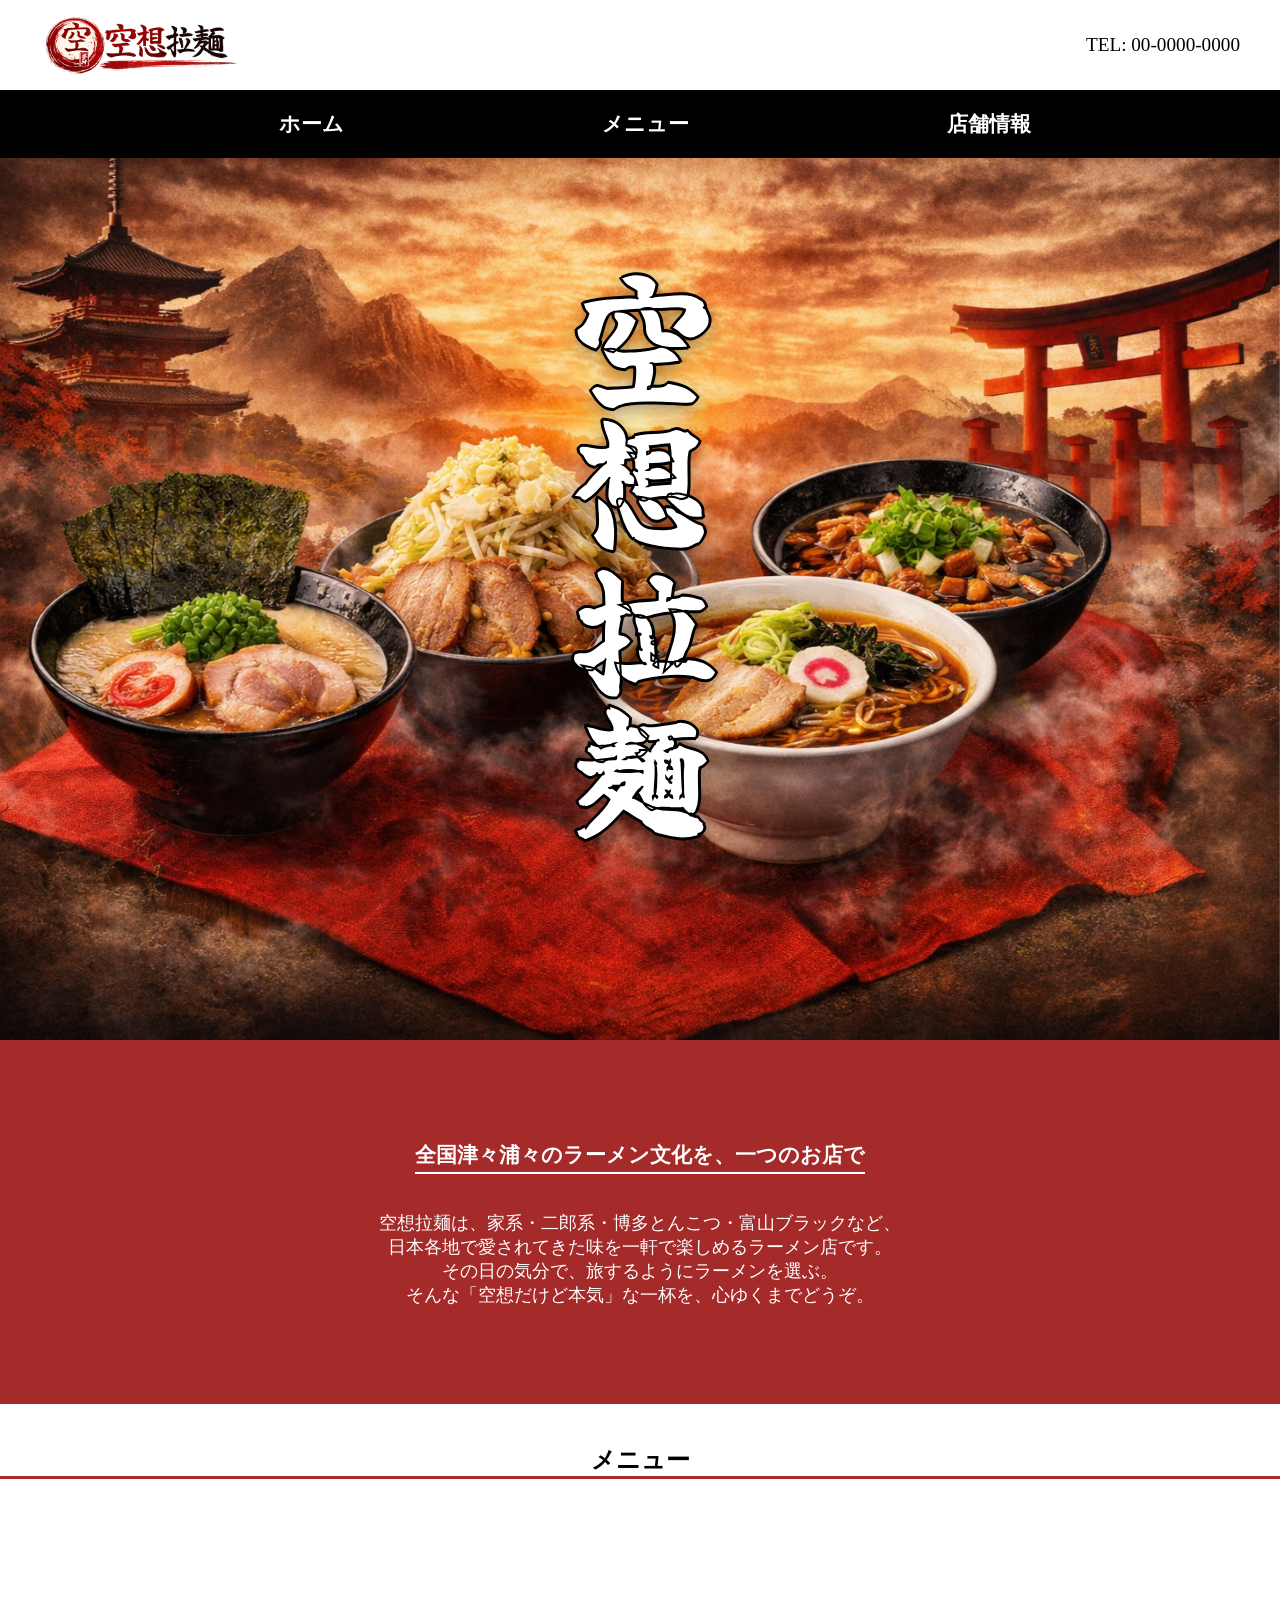
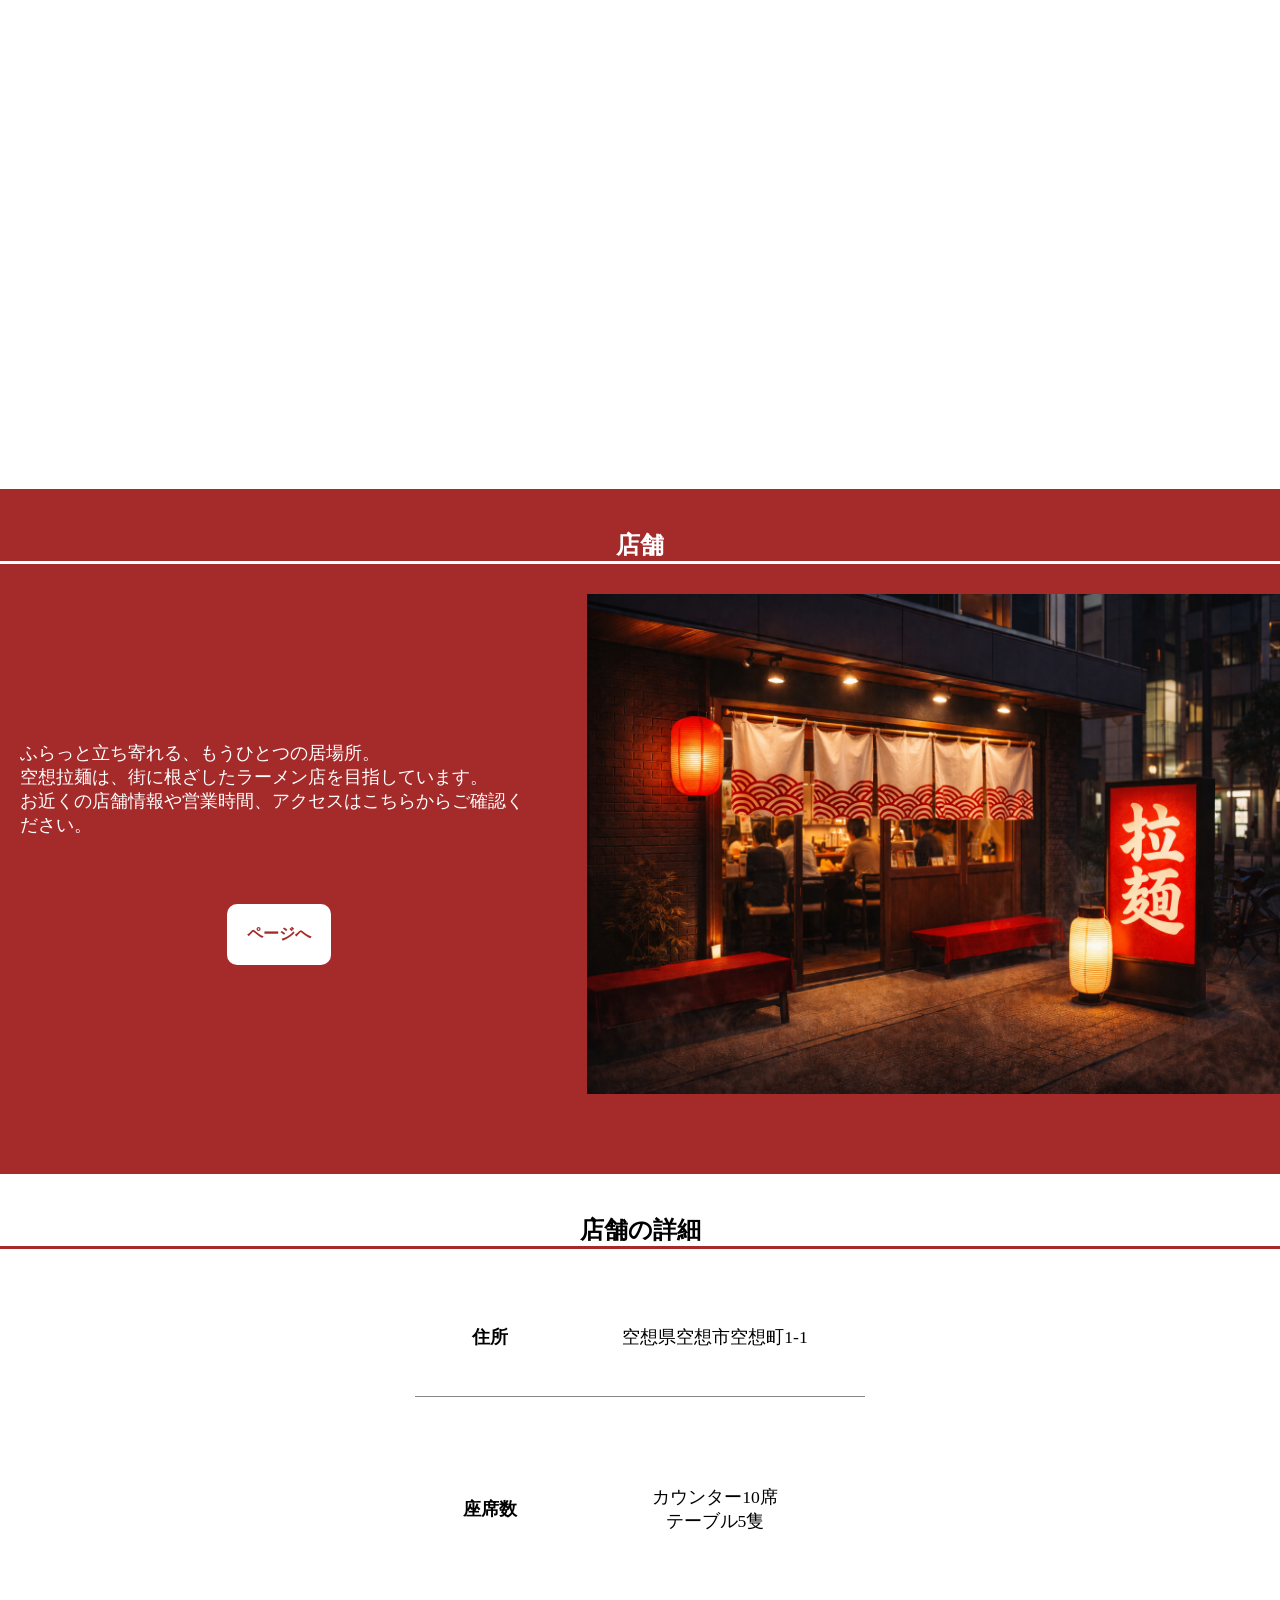
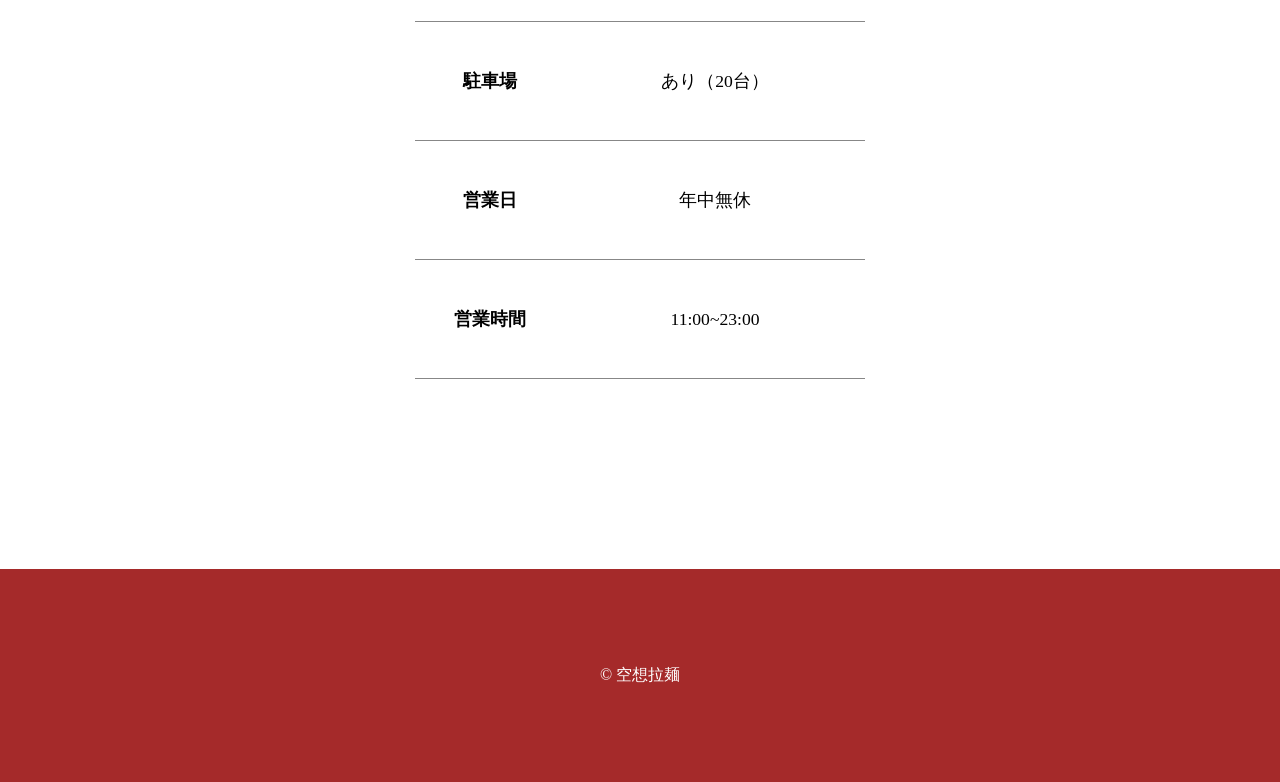
<file: index.html>
<!DOCTYPE html>
<html lang="ja">
<head>
    <meta charset="UTF-8">
    <meta name="viewport" content="width=device-width, initial-scale=1.0">
    <meta name="discription" content="架空のラーメン店サイトです">
    <link rel="stylesheet" href="styl.css">
    <link rel="preconnect" href="https://fonts.googleapis.com">
    <link rel="preconnect" href="https://fonts.gstatic.com" crossorigin>
    <link href="https://fonts.googleapis.com/css2?family=Yuji+Mai&display=swap" rel="stylesheet">
    <title>空想拉麺</title>
</head>
<body>
    <header>

        <div class="header-top">
            <div class="logo">
            <a href="index.html"><img src="image/rogo1.png" alt="空想拉麺ロゴ"></a>
        </div>
            <div class="tel">TEL: 00-0000-0000</div>
        </div>

        <nav>
            <ul>
                <li><a href="index.html">ホーム</a></li>
                <li><a href="menu.html">メニュー</a></li>
                <li><a href="tennpo.html">店舗情報</a></li>
            </ul>
        </nav>
        
    </header>

    <main>

        <div class="hero-box">
            <img src="image/mein/hero.png" alt="ヒーロー画像" class="hero-img">
            <h1 class="hero-text">空<br>想<br>拉<br>麺</h1>
        </div>



        <div class="syoukai fade-up">
            <p class="syoukai-text">全国津々浦々のラーメン文化を、一つのお店で</p>
            <p><br>空想拉麺は、家系・二郎系・博多とんこつ・富山ブラックなど、<br>日本各地で愛されてきた味を一軒で楽しめるラーメン店です。<br>その日の気分で、旅するようにラーメンを選ぶ。<br>そんな「空想だけど本気」な一杯を、心ゆくまでどうぞ。</p>
        </div>

        <div class="menu fade-up">
            <h2>メニュー</h2>
            <div class="menu-one fade-up">
                <img src="image/mein/menu.png" alt="メニューページ画像" class="menu-img">
                <div class="menu-two">
                    <p>濃厚、がっつり、あっさり。<br>空想拉麺では、気分に合わせて全国のラーメンを選べます。<br>定番から個性派まで揃えたメニュー一覧はこちらからご覧ください。</p>
                    <a href="menu.html">ページへ</a>
                </div>
            </div>
        </div>

        <div class="tennpo fade-up">
            <h2>店舗</h2>
            <div class="tennpo-one fade-up">
                <div class="tennpo-two">
                    <p>ふらっと立ち寄れる、もうひとつの居場所。<br>空想拉麺は、街に根ざしたラーメン店を目指しています。<br>お近くの店舗情報や営業時間、アクセスはこちらからご確認ください。</p>
                    <a href="tennpo.html">ページへ</a>
                </div>
                <img src="image/mein/tennpo.png" alt="店舗ページ画像" class="tennpo-img">
            </div>
        </div>

        <div class="syousai fade-up">
            <h2>店舗の詳細</h2>
            <table>
                <tr>
                    <th>住所</th>
                    <td>空想県空想市空想町1-1</td>
                </tr>
                <tr>
                    <th>座席数</th>
                    <td>カウンター10席<br>
                        テーブル5隻
                    </td>
                </tr>
                <tr>
                    <th>駐車場</th>
                    <td>あり（20台）</td>
                </tr>
                <tr>
                    <th>営業日</th>
                    <td>年中無休</td>
                </tr>
                <tr>
                    <th>営業時間</th>
                <td>11:00~23:00</td>
                </tr>
            </table>
        </div>

    </main>
    
    <footer>
        <p> &copy; 空想拉麺</p>
    </footer>
<script src="script.js"></script>
</body>
</html>
</file>
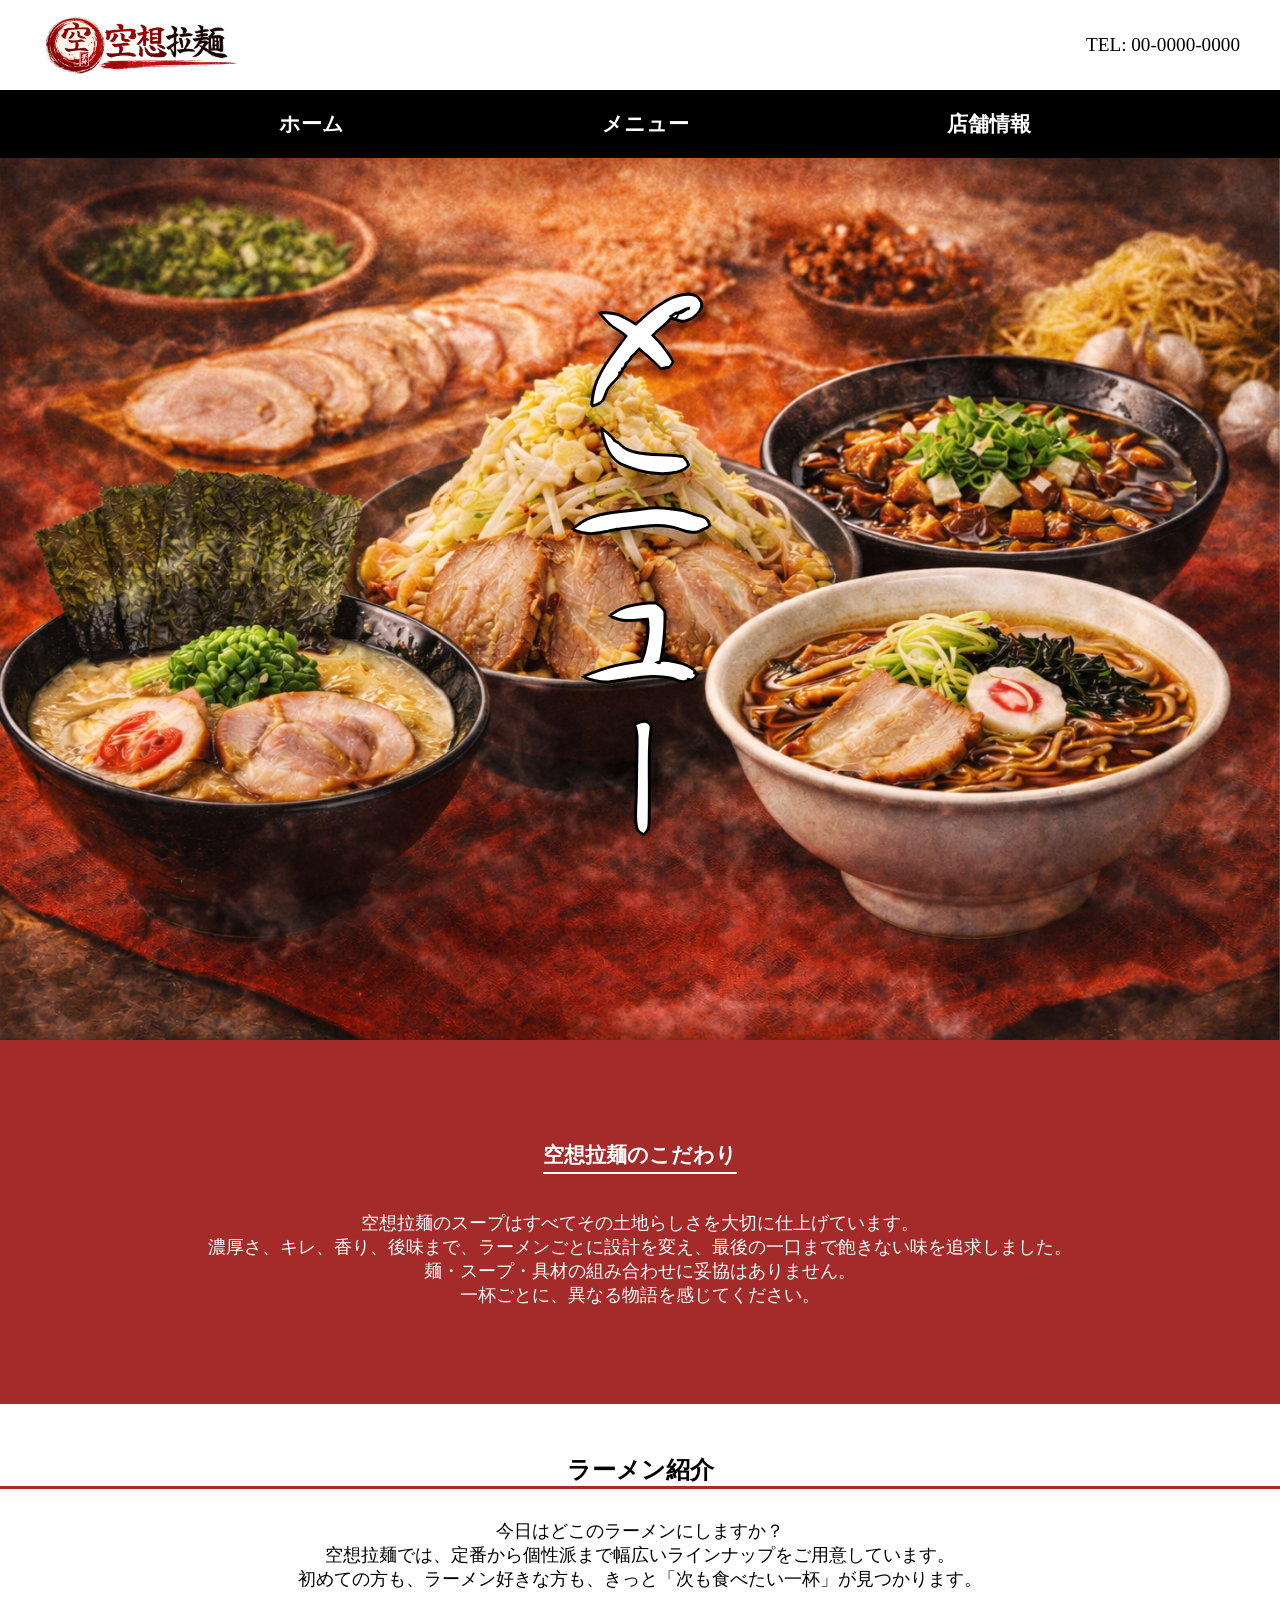
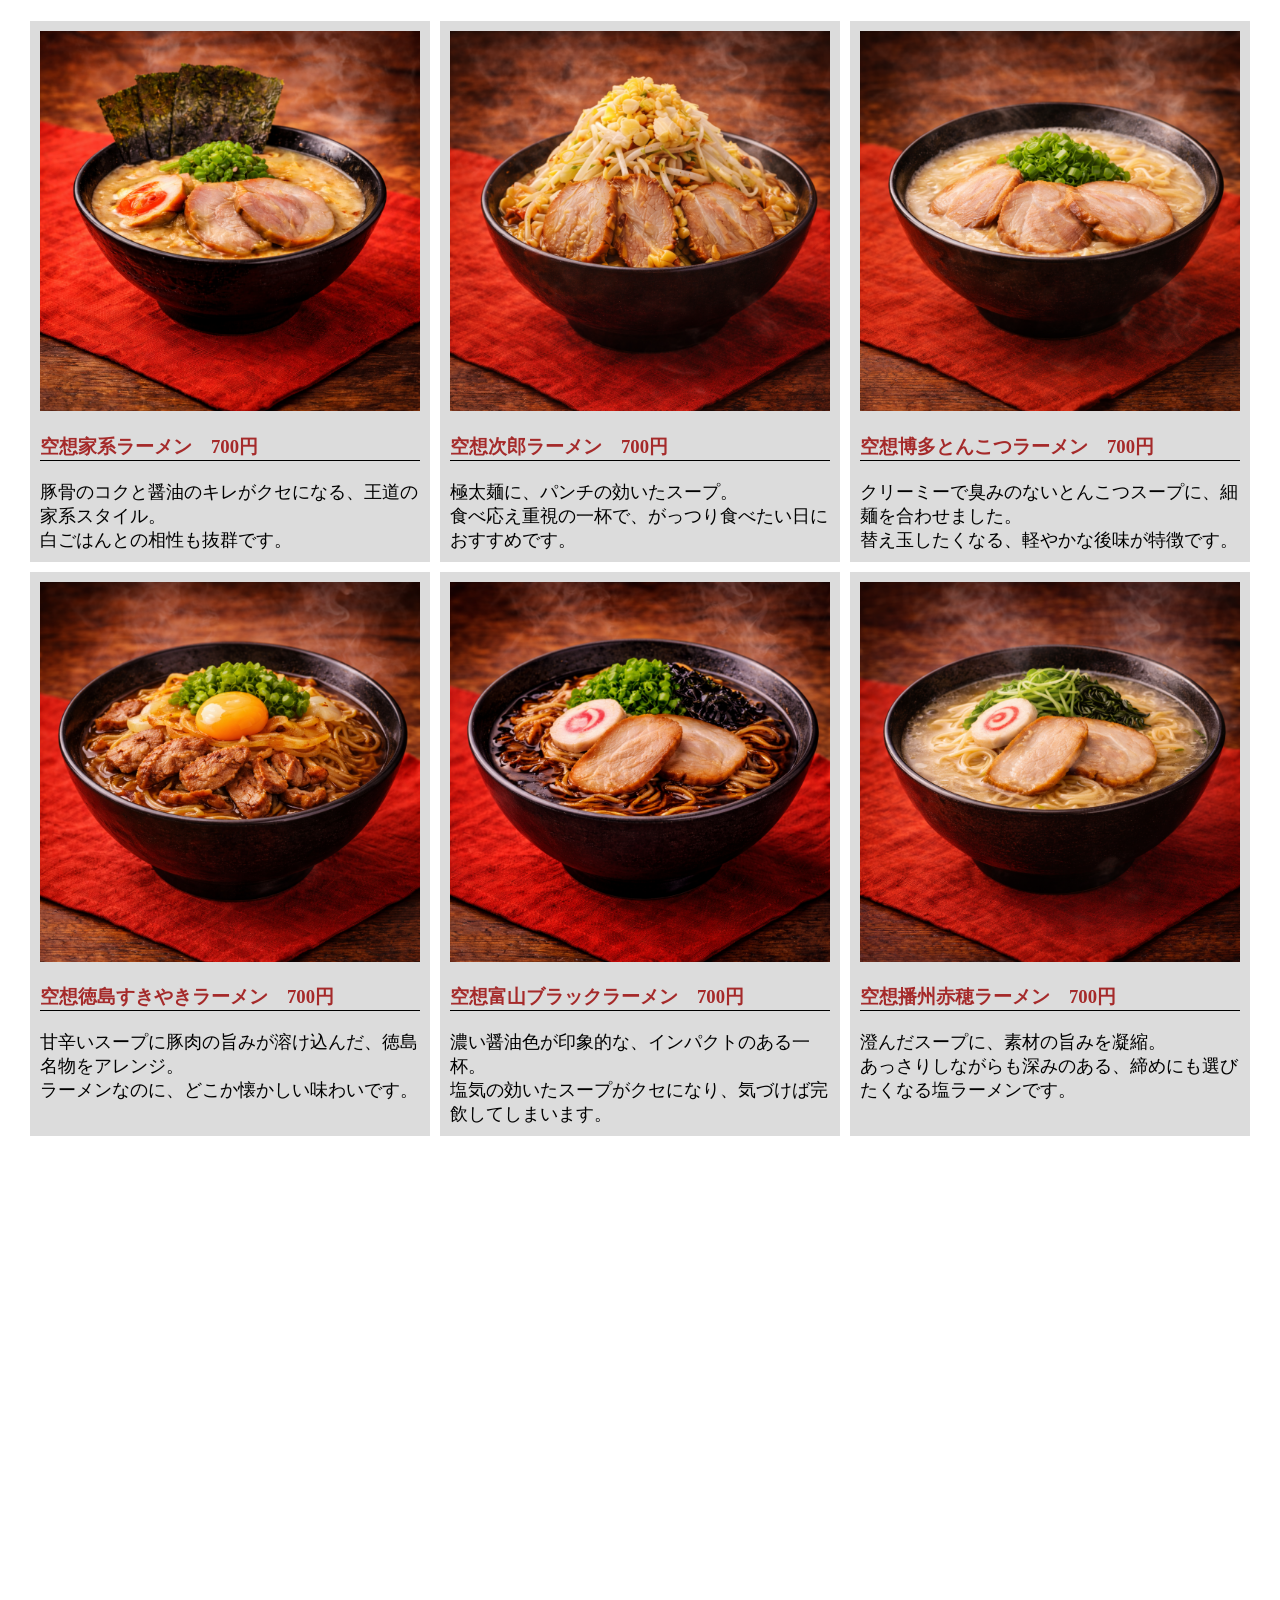
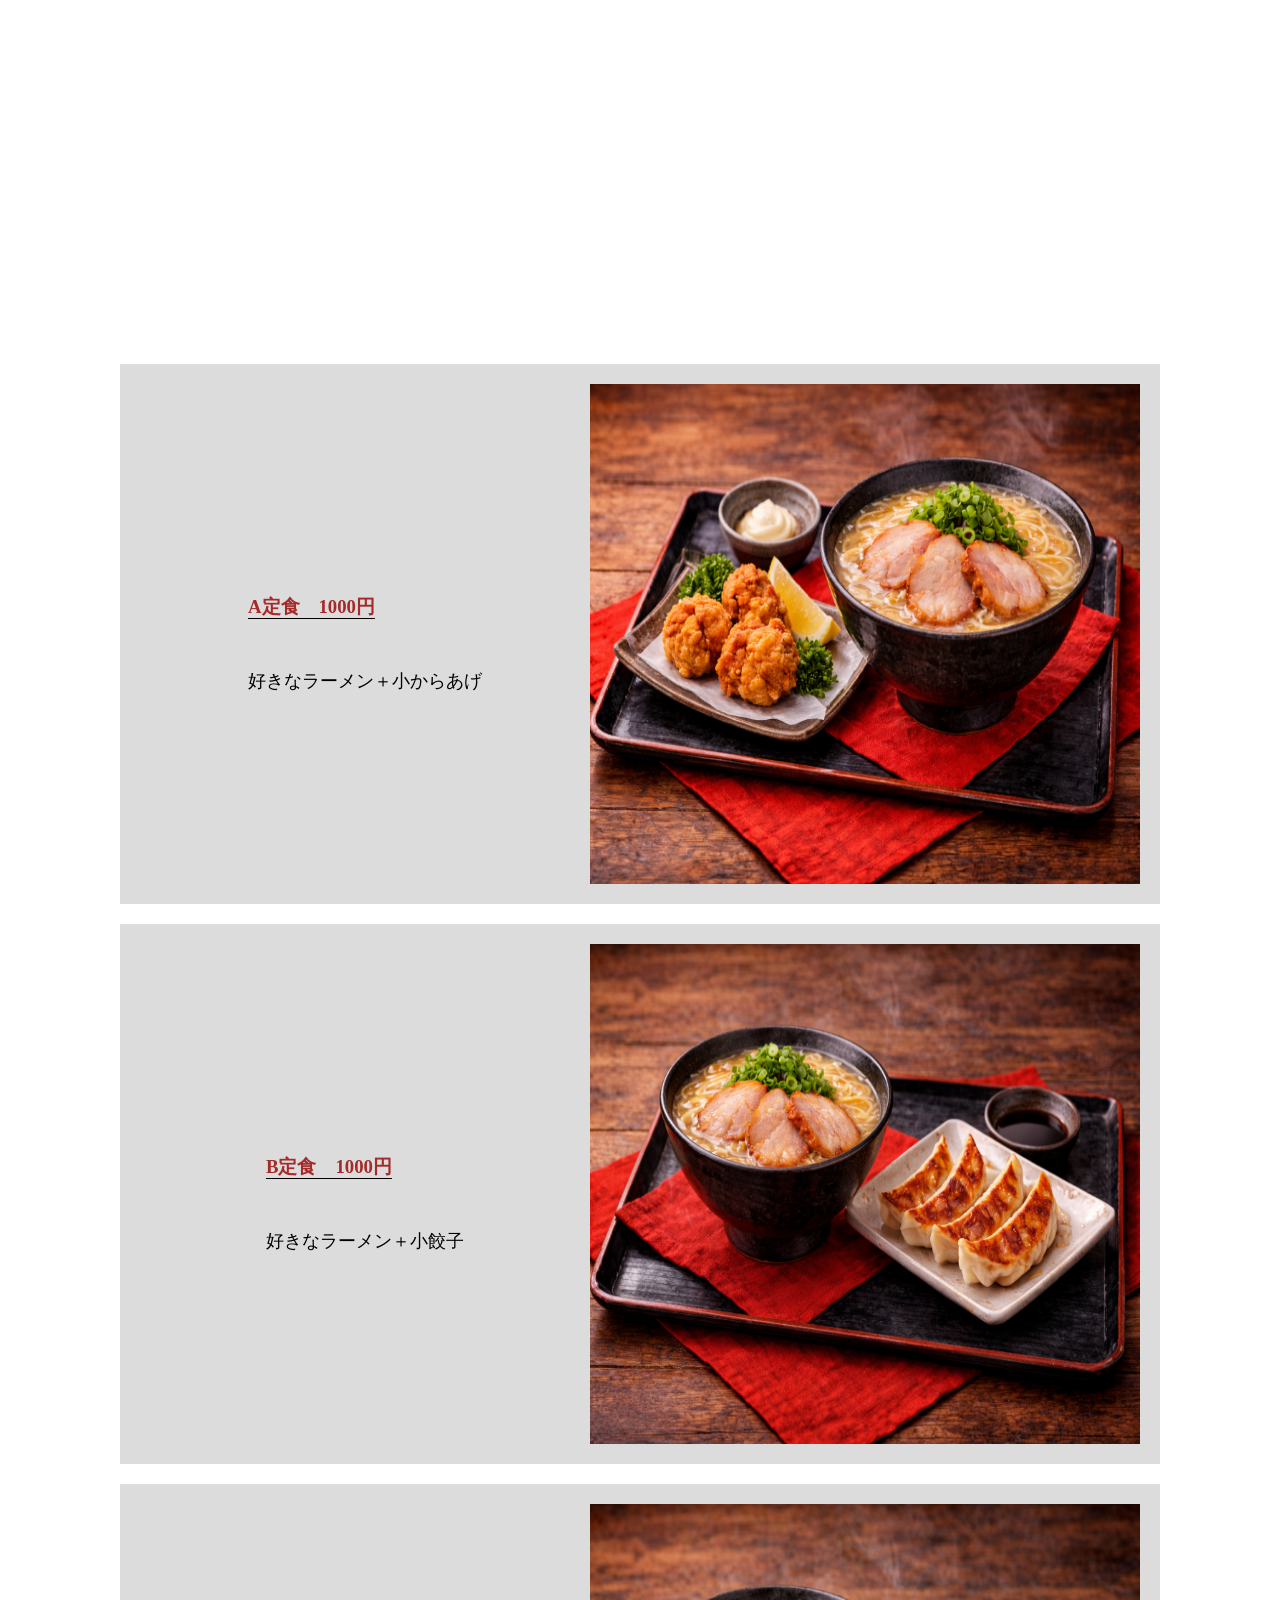
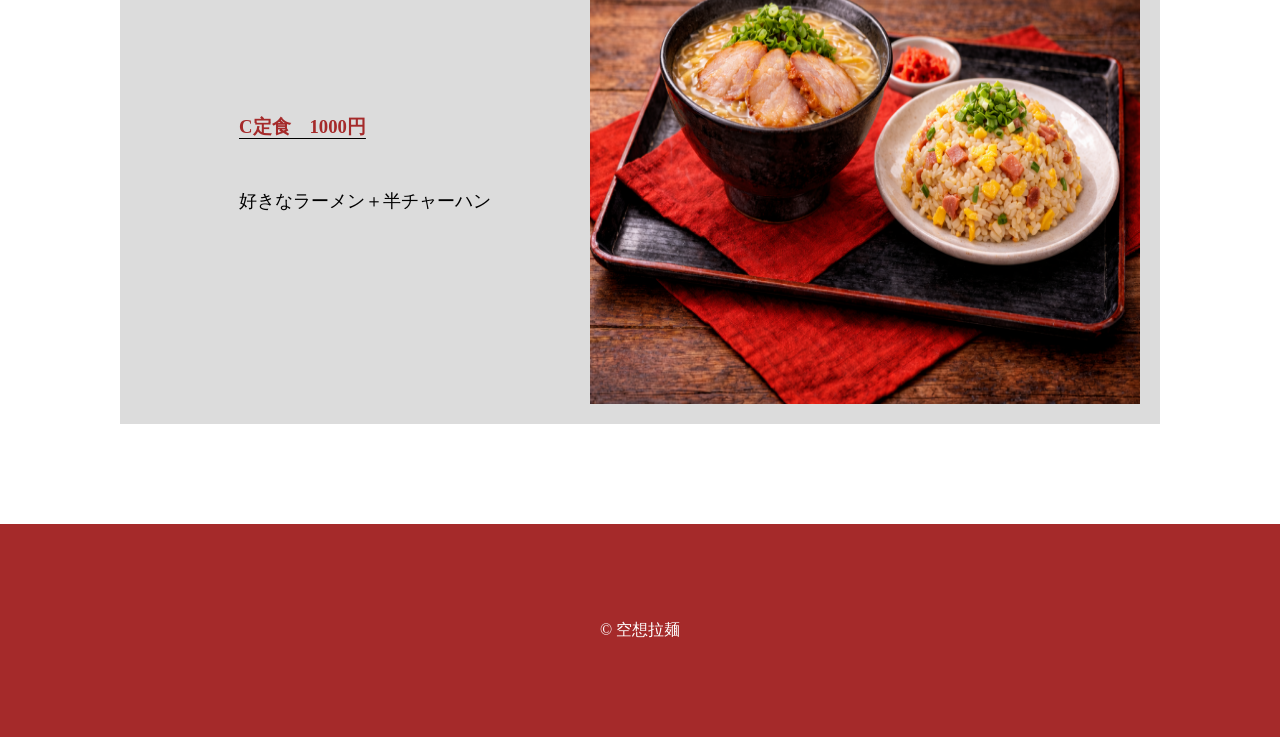
<file: menu.html>
<!DOCTYPE html>
<html lang="ja">
<head>
    <meta charset="UTF-8">
    <meta name="viewport" content="width=device-width, initial-scale=1.0">
    <meta name="discription" content="架空のラーメン店サイトです">
    <link rel="stylesheet" href="styl.css">
    <link rel="preconnect" href="https://fonts.googleapis.com">
    <link rel="preconnect" href="https://fonts.gstatic.com" crossorigin>
    <link href="https://fonts.googleapis.com/css2?family=Yuji+Mai&display=swap" rel="stylesheet">
    <title>空想拉麺</title>
</head>
<body>

    <header>

         <div class="header-top">
            <div class="logo">
            <a href="index.html"><img src="image/rogo1.png" alt="空想拉麺ロゴ"></a>
        </div>
            <div class="tel">TEL: 00-0000-0000</div>
        </div>


        <nav>
            <ul>
                <li><a href="index.html">ホーム</a></li>
                <li><a href="menu.html">メニュー</a></li>
                <li><a href="tennpo.html">店舗情報</a></li>
            </ul>
        </nav>
        
    </header>

    <main>

        <div class="hero-box">
            <img src="image/mein/menu.png" alt="ヒーロー画像" class="hero-img">
            <h1 class="hero-text">メ<br>ニ<br>ュ<br>｜</h1>
        </div>


        <div class="syoukai fade-up">
            <p class="syoukai-text">空想拉麺のこだわり</p>
            <p><br>空想拉麺のスープはすべてその土地らしさを大切に仕上げています。<br>濃厚さ、キレ、香り、後味まで、ラーメンごとに設計を変え、最後の一口まで飽きない味を追求しました。<br>麺・スープ・具材の組み合わせに妥協はありません。<br>一杯ごとに、異なる物語を感じてください。</p>
        </div>

        <div class="section-ramen">
            <h2 class="fade-up" >ラーメン紹介</h2>
            <p class="fade-up">今日はどこのラーメンにしますか？<br>空想拉麺では、定番から個性派まで幅広いラインナップをご用意しています。<br>初めての方も、ラーメン好きな方も、きっと「次も食べたい一杯」が見つかります。</p>

            <div class="menu-ramen">
                <div class="menu-ramen-one fade-up">
                    <img src="image/menu/ramen1.png" alt="空想家系ラーメン">
                    <h3>空想家系ラーメン　700円</h3>
                    <p>豚骨のコクと醤油のキレがクセになる、王道の家系スタイル。<br>白ごはんとの相性も抜群です。</p>
                </div>

                <div class="menu-ramen-one fade-up">
                    <img src="image/menu/ramen2.png" alt="空想次郎ラーメン">
                    <h3>空想次郎ラーメン　700円</h3>
                    <p>極太麺に、パンチの効いたスープ。<br>食べ応え重視の一杯で、がっつり食べたい日におすすめです。</p>
                </div>

                <div class="menu-ramen-one fade-up">
                    <img src="image/menu/ramen3.png" alt="空想博多とんこつラーメン">
                    <h3>空想博多とんこつラーメン　700円</h3>
                    <p>クリーミーで臭みのないとんこつスープに、細麺を合わせました。<br>替え玉したくなる、軽やかな後味が特徴です。</p>
                </div>

                <div class="menu-ramen-one fade-up">
                    <img src="image/menu/ramen4.png" alt="空想徳島すきやきラーメン">
                    <h3>空想徳島すきやきラーメン　700円</h3>
                    <p>甘辛いスープに豚肉の旨みが溶け込んだ、徳島名物をアレンジ。<br>ラーメンなのに、どこか懐かしい味わいです。</p>
                </div>

                <div class="menu-ramen-one fade-up">
                    <img src="image/menu/ramen5.png" alt="空想富山ブラックラーメン">
                    <h3>空想富山ブラックラーメン　700円</h3>
                    <p>濃い醤油色が印象的な、インパクトのある一杯。<br>塩気の効いたスープがクセになり、気づけば完飲してしまいます。</p>
                </div>

                <div class="menu-ramen-one fade-up">
                    <img src="image/menu/ramen6.png" alt="空想播州塩ラーメン">
                    <h3>空想播州赤穂ラーメン　700円</h3>
                    <p>澄んだスープに、素材の旨みを凝縮。<br>あっさりしながらも深みのある、締めにも選びたくなる塩ラーメンです。</p>
                </div>
            </div>
        </div>

        <div class="section-side fade-up">
            <h2>サイドメニュー紹介</h2>

            <div class="side-menu">
                <div class="side-menu-one">
                    <img src="image/menu/karage.png" alt="からあげ画像">
                    <p>からあげ5個　500円</p>
                </div>

                <div class="side-menu-one">
                    <img src="image/menu/gyouza.png" alt="ぎょうざ画像">
                    <p>餃子6個　500円</p>
                </div>

                <div class="side-menu-one">
                    <img src="image/menu/yakimesi.png" alt="チャーハン画像">
                    <p>チャーハン　500円</p>
                </div>
            </div>
        </div>

        <div class="section-set">
            <h2 class="fade-up">セットニュー紹介</h2>
            <div class="set-menu">
                <div class="set-menu-one fade-up">
                    <div class="set-menu-two">
                        <h3>A定食　1000円</h3>
                        <p>好きなラーメン＋小からあげ</p>
                    </div>
                    <img src="image/menu/set1.png" alt="A定食" class="tennpo-img">
                </div>
                <div class="set-menu-one fade-up">
                    <div class="set-menu-two">
                        <h3>B定食　1000円</h3>
                        <p>好きなラーメン＋小餃子</p>
                    </div>
                    <img src="image/menu/set2.png" alt="ぎょうざ画像" class="tennpo-img">
                </div>
                <div class="set-menu-one fade-up">
                    <div class="set-menu-two">
                        <h3>C定食　1000円</h3>
                        <p>好きなラーメン＋半チャーハン</p>
                    </div>
                    <img src="image/menu/set3.png" alt="チャーハン画像" class="tennpo-img">
                </div>
            </div>
        </div>

    </main>
    
    <footer>
        <p> &copy; 空想拉麺</p>
    </footer>
<script src="script.js"></script>
</body>
</html>
</file>
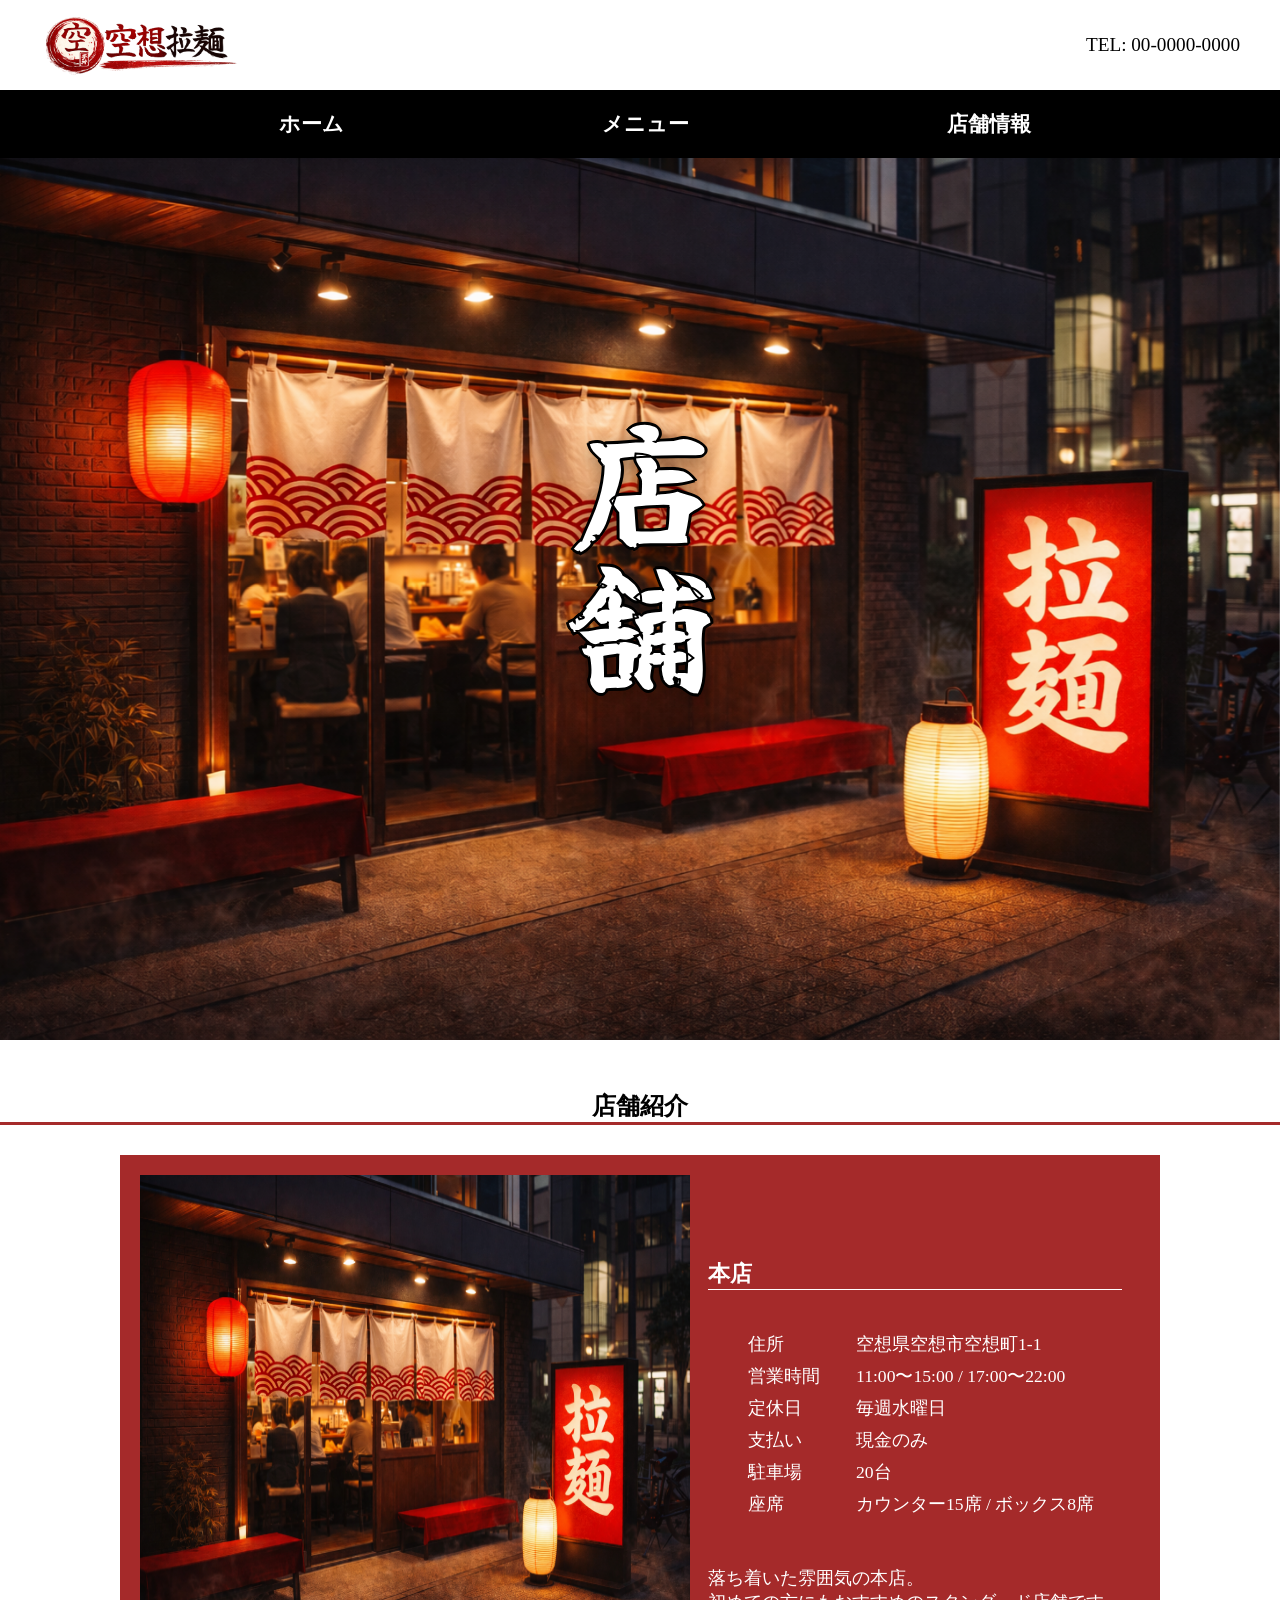
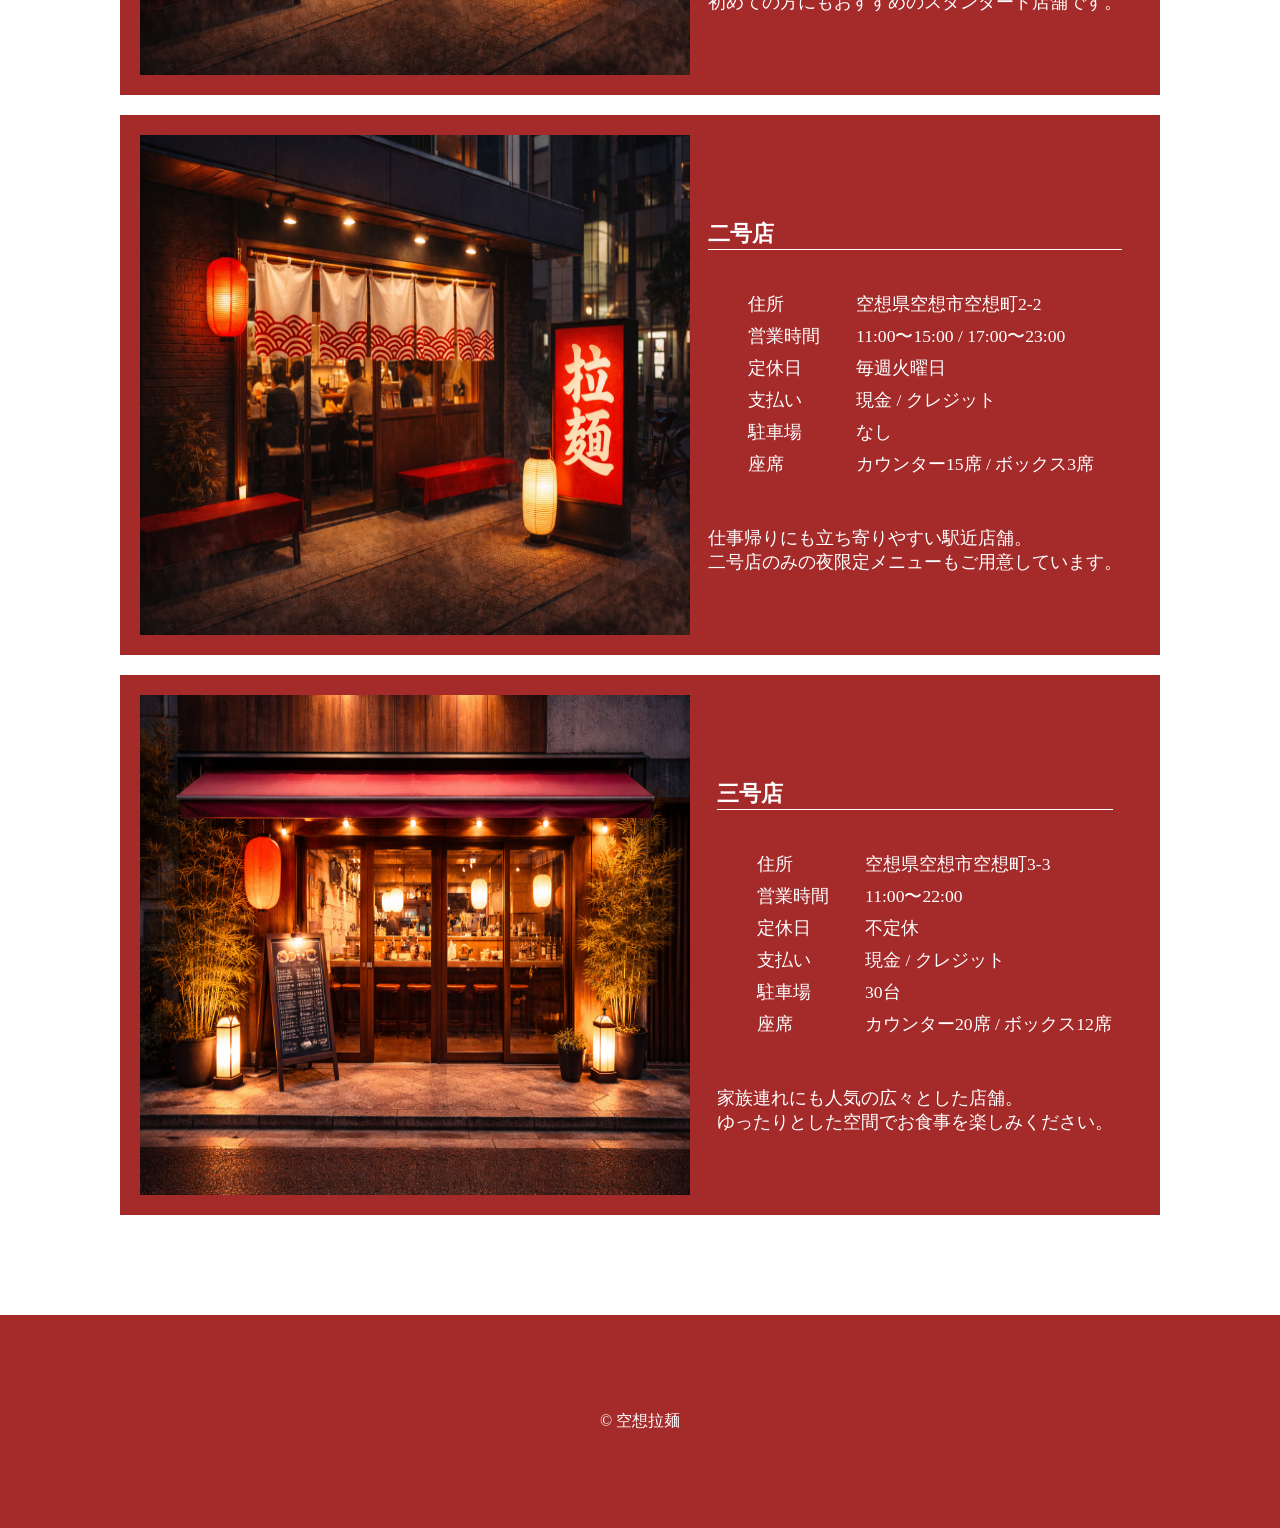
<file: tennpo.html>
<!DOCTYPE html>
<html lang="ja">
<head>
    <meta charset="UTF-8">
    <meta name="viewport" content="width=device-width, initial-scale=1.0">
    <meta name="discription" content="架空のラーメン店サイトです">
    <link rel="stylesheet" href="styl.css">
    <link rel="preconnect" href="https://fonts.googleapis.com">
    <link rel="preconnect" href="https://fonts.gstatic.com" crossorigin>
    <link href="https://fonts.googleapis.com/css2?family=Yuji+Mai&display=swap" rel="stylesheet">
    <title>空想拉麺</title>
</head>
<body>

    <header>

         <div class="header-top">
            <div class="logo">
            <a href="index.html"><img src="image/rogo1.png" alt="空想拉麺ロゴ"></a>
        </div>
            <div class="tel">TEL: 00-0000-0000</div>
        </div>


        <nav>
            <ul>
                <li><a href="index.html">ホーム</a></li>
                <li><a href="menu.html">メニュー</a></li>
                <li><a href="tennpo.html">店舗情報</a></li>
            </ul>
        </nav>
        
    </header>

    <main>

        <div class="hero-box">
            <img src="image/tennpo/hontenn.png" alt="ヒーロー画像" class="hero-img">
            <h1 class="hero-text">店<br>舗</h1>
        </div>
        
        <div class="section-set">
            <h2 class="fade-up" >店舗紹介</h2>
            <div class="tennpo-tennpo">
                <div class="tennpo-tennpo-one fade-up">
                    <img src="image/tennpo/hontenn.png" alt="本店" class="tennpo-img">
                    <div class="tennpo-tennpo-two">
                        <h3>本店</h3>
                        <ul>
                            <li><span>住所</span>　　　　空想県空想市空想町1-1</li>
                            <li><span>営業時間</span>　　11:00〜15:00 / 17:00〜22:00</li>
                            <li><span>定休日</span>　　　毎週水曜日</li>
                            <li><span>支払い</span>　　　現金のみ</li>
                            <li><span>駐車場</span>　　　20台</li>
                            <li><span>座席</span>　　　　カウンター15席 / ボックス8席</li>
                        </ul>
                        <p>落ち着いた雰囲気の本店。<br>初めての方にもおすすめのスタンダード店舗です。</p>
                    </div>
                </div>
                <div class="tennpo-tennpo-one fade-up">
                    <img src="image/tennpo/hontenn.png" alt="本店" class="tennpo-img">
                    <div class="tennpo-tennpo-two">
                        <h3>二号店</h3>
                        <ul>
                            <li><span>住所</span>　　　　空想県空想市空想町2-2</li>
                            <li><span>営業時間</span>　　11:00〜15:00 / 17:00〜23:00</li>
                            <li><span>定休日</span>　　　毎週火曜日</li>
                            <li><span>支払い</span>　　　現金 / クレジット</li>
                            <li><span>駐車場</span>　　　なし</li>
                            <li><span>座席</span>　　　　カウンター15席 / ボックス3席</li>
                        </ul>
                        <p>仕事帰りにも立ち寄りやすい駅近店舗。<br>二号店のみの夜限定メニューもご用意しています。</p>
                    </div>
                </div>
                <div class="tennpo-tennpo-one fade-up">
                    <img src="image/tennpo/sanngoutenn.png" alt="三号店" class="tennpo-img">
                    <div class="tennpo-tennpo-two">
                        <h3>三号店</h3>
                        <ul>
                            <li><span>住所</span>　　　　空想県空想市空想町3-3</li>
                            <li><span>営業時間</span>　　11:00〜22:00</li>
                            <li><span>定休日</span>　　　不定休</li>
                            <li><span>支払い</span>　　　現金 / クレジット</li>
                            <li><span>駐車場</span>　　　30台</li>
                            <li><span>座席</span>　　　　カウンター20席 / ボックス12席</li>
                        </ul>
                        <p>家族連れにも人気の広々とした店舗。<br>ゆったりとした空間でお食事を楽しみください。</p>
                    </div>
                </div>
            </div>
        </div>

    </main>
    
    <footer>
        <p> &copy; 空想拉麺</p>
    </footer>
<script src="script.js"></script>
</body>
</html>
</file>
<file: styl.css>
@charset "UTF-8";

/* 全体 */


* {
    box-sizing: border-box;
}

html {
    font-size: 16px;

}

img {
    max-width: 100%;
}

header {
    position: fixed;
    top: 0;
    width: 100%;
    z-index: 1000;
}

/* 上段 */
.header-top {
  display: flex;
  justify-content: space-between;
  align-items: center;
  padding: 10px 40px;
  background-color: white;
}

/* ロゴ画像 */
.logo img {
  height: 70px;  /* ←ここがポイント */
  width: auto;
  display: block;
}

/* 電話番号 */
.tel {
  color: black;
  font-size: 1.2rem;
}



body {
    margin: 0;
    padding-top: 140px;
}

main {
    margin-bottom: 100px;
}


nav {
    position: static;
}


nav ul {
    display: flex;
    justify-content: space-around;
    padding: 20px 120px 20px 150px;
    margin: 0;
    background-color: black;
}

ul a {
    color: white;
    text-decoration: none;
    font-weight: bold;
    font-size: 1.3rem;

}

nav ul li a:hover {
    text-decoration: underline;
    color: yellow;
}




/* ホーム */


.hero-box {
  position: relative;
  height: 100vh;
  overflow: hidden;
}

.hero-box img {
    display: block;
    width: 100%;
    height: 100%;
    object-fit: cover;
    animation: heroFadeUp 1.0s ease-out forwards;
}

@keyframes heroFadeUp {
  from {
    opacity: 0;
    transform: translateY(30px);
  }
  to {
    opacity: 1;
    transform: translateY(0);
  }
}

.hero-text {
    position: absolute;
    top: 35%;
    left: 50%;
    transform: translate(-50%, -50%);
    font-family: "Yuji Mai", serif;
    font-size: 9rem;
    line-height: 9rem;
    color: white;
    -webkit-text-stroke: 2px #000;
    text-shadow:
    2px 0 0 #000, -2px 0 0 #000, 0 2px 0 #000, 0 -2px 0 #000,
    0 6px 18px rgba(0,0,0,.35);
    animation: logoFadeUp 1.8s ease-out forwards;
}

@keyframes logoFadeUp {
  from {
    opacity: 0;
    transform: translate(-50%, -30%);
  }
  to {
    opacity: 1;
    transform: translate(-50%, -50%);
  }
}





main p,main th,main td {
    font-size: 1.1rem;
}

.menu, .tennpo, .syousai {
    padding: 40px 0 80px;
}


.syoukai {
    text-align: center;
    margin: 0;
    padding: 80px 0;
    background-color: brown;
    color: white;
}

.syoukai-text {
    font-size: 1.3rem;
    font-weight: bold;
    text-decoration: underline;
    text-underline-offset: 10px;
}


.menu h2 {
    text-align: center;
    font-size: 1.5rem;
    border-bottom: 3px solid brown;
    margin: 0 0 30px 0;
}

.menu-img {
    width: 55%;
    height: 500px;
}

.menu-one {
    display: flex;
    gap: 50px;
}

.menu-two {
    margin: auto;
    display: flex;
    flex-direction: column
}

.menu a {
    text-align: center;
    align-self: center;   
    margin: 50px auto 0;
    padding: 20px;
    border-radius: 10px;
    background-color: brown;
    color: white;
    font-weight: bold;
    text-decoration: none;
}

.menu a:hover {
    text-decoration: underline;
    color: yellow;
}


.tennpo h2 {
    text-align: center;
    font-size: 1.5rem;
    color: white;
    border-bottom: 3px solid white;
    margin: 0 0 30px 0;
}

.tennpo {
    background-color: brown;
}

.tennpo-img {
    width: 55%;
    height: 500px;
}

.tennpo-one {
    display: flex;
    gap: 50px;
    margin: 0 0 0 20px;
    color: white;
}

.tennpo-two {
    margin: auto;
    display: flex;
    flex-direction: column
}

.tennpo a {
    text-align: center;
    align-self: center;   
    margin: 50px auto 0;
    padding: 20px;
    border-radius: 10px;
    background-color: white;
    color: brown;
    font-weight: bold;
    text-decoration: none;
}

.tennpo a:hover {
    text-decoration: underline;
    color: brown;
}



.syousai h2 {
    text-align: center;
    font-size: 1.5rem;
    border-bottom: 3px solid brown;
    margin: 0 0 30px 0;
}

table {
    text-align: center;
    margin: 10px auto;
    height: 700px;
    border-collapse: collapse;

}

table tr td {
    border-bottom: 1px solid rgb(135, 135, 135);
    width: 300px;
}

table tr th {
    border-bottom: 1px solid rgb(135, 135, 135);
    width: 150px;

}

footer {
    text-align: center;
    color: white;
    background-color: brown;
    margin: 0;
    padding: 80px 0;
}





/* メニューページ */

.section-ramen {
    margin: 50px 0 70px;
}

.section-ramen p {
    text-align: center;
    margin: 30px auto 0;
}

.section-ramen h2 {
    text-align: center;
    font-size: 1.5rem;
    border-bottom: 3px solid brown;
    margin: 0 0 30px 0;
}

.menu-ramen {
    display: grid;
    grid-template-columns: repeat(3,1fr);
    gap: 10px;
    margin: 30px;
}

.menu-ramen h3 {
    border-bottom: solid 1px black;
    font-weight: bold;
}

.menu-ramen p {
    text-align: left;
    color: black;
    margin: 0;
}

.menu-ramen-one {
    background-color: gainsboro;
    color: brown;
    padding: 10px;
}


.section-side {
    margin: 50px 0 70px;
    padding: 50px 0 20px;
    background-color: brown;
}

.section-side p {
    text-align: center;
    margin: 30px auto 0;
}

.section-side h2 {
    text-align: center;
    color: white;
    font-size: 1.5rem;
    border-bottom: 3px solid white;
    margin: 0 0 30px 0;
}

.side-menu {
    display: grid;
    grid-template-columns: repeat(3,1fr);
    gap: 10px;
    margin: 30px;
}

.side-menu h3 {
    border-bottom: solid 1px black;
}

.side-menu p {
    text-align: left;
    color: black;
    font-weight: bold;
    margin: 0;
}

.side-menu-one {
    background-color: white;
    color: brown;
    padding: 10px;
    margin-bottom: 30px;
}
    


.section-set {
    margin: 50px 0 70px;
}

.section-set p {
    text-align: center;
    margin: 30px auto 0;
}

.section-set h2 {
    text-align: center;
    font-size: 1.5rem;
    border-bottom: 3px solid brown;
    margin: 0 0 30px 0;
}

.set-menu-one {
    display: flex;
    justify-content: space-between;
    margin: 20px 120px;
    background-color: gainsboro;
    padding: 20px;
}

.set-menu-one h3 {
    color: brown;
    text-decoration: underline black;
    text-underline-offset: 5px;
    font-weight: bold;
}

.set-menu-two {
    display: flex;
    flex-direction: column;
    justify-content: center;
    margin: auto ;
}




/* 店舗ページ */


.tennpo-tennpo-one {
    display: flex;
    justify-content: space-between;
    margin: 20px 120px;
    background-color: brown;
    padding: 20px;
}

.tennpo-tennpo h3 {
    color: white;
    font-size: 1.4rem;
    border-bottom: solid 1px white;
    text-underline-offset: 7px;
    font-weight: bold;
}


.tennpo-tennpo-two {
    display: flex;
    flex-direction: column;
    margin: auto;
}

.tennpo-tennpo-two li {
    color: white;
    list-style: none;
    line-height: 2.0rem;
    font-size: 1.1rem;
}

.tennpo-tennpo-two p {
    color: white;
    text-align: left;
}









/* 全体アニメーション */


.fade-up {
  opacity: 0;
  transform: translateY(30px);
  transition: opacity 0.8s ease-out, transform 0.8s ease-out;
}

.fade-up.is-show {
  opacity: 1;
  transform: translateY(0);
}




/* レスポンシブ */


/* レスポンシブ（全体） */

@media (max-width: 768px) {

  nav ul {
    padding: 20px 50px;
    justify-content: space-between;
  }

  ul a {
    font-size: 1.2rem;
  }

}


@media (max-width: 768px) {

  .hero-text {
    font-size: 6rem;
    line-height: 6rem;
  }

}



/* レスポンシブ（ホーム） */


@media (max-width: 768px) {

  .menu-one {
    flex-direction: column;
  }

  .menu-img {
    width: 100%;
    height: auto;
  }

  .menu-two {
    text-align: center;
  }

}


@media (max-width: 768px) {

  .tennpo-one {
    flex-direction: column;
    margin: 0;
  }

  .tennpo-img {
    width: 100%;
    height: auto;
  }

  .tennpo-two {
    text-align: center;
  }

}


/* レスポンシブ（メニューセクション） */


@media (max-width: 768px) {

  .menu-ramen {
    grid-template-columns: repeat(2, 1fr);
  }

}

@media (max-width: 768px) {

  .set-menu-one {
    flex-direction: column;
    margin: 20px;
  }

  .set-menu-one img {
    width: 100%;
    margin-bottom: 20px;
  }

  .set-menu-two {
    text-align: center;
  }

}



/* レスポンシブ（店舗セクション） */


@media (max-width: 768px) {

  .tennpo-tennpo-one {
    flex-direction: column;
    margin: 20px;
  }

  .tennpo-tennpo-one img {
    width: 100%;
    margin-bottom: 20px;
    margin-top: 30px;
  }

  .tennpo-tennpo-two {
    text-align: left;
    margin: 10px;
  }



}


/* =====================
   レスポンシブ（ホームセクション画像とテキストの入れ替え）
===================== */


@media (max-width: 768px) {

  /* 共通：縦並び */
  .menu-one,
  .tennpo-one {
    display: flex;
    flex-direction: column;
    gap: 20px;
  }

  /* 画像を上に */
  .menu-img,
  .tennpo-img {
    order: 1;
    width: 100%;
    height: auto;
  }

  /* テキストを下に */
  .menu-two,
  .tennpo-two {
    order: 2;
    text-align: center;
    padding: 0 10px;
  }

}


/* =====================
   レスポンシブ（メニューセクション画像とテキストの入れ替え）
===================== */


@media (max-width: 768px) {

  /* セットメニュー */
.set-menu-one {
  flex-direction: column;
  margin: 20px;
}

/* 画像を上に */
.set-menu-one img {
  order: 1;
  width: 100%;
  height: auto;
  margin-bottom: 15px;
}

/* テキストを下に */
.set-menu-two {
  order: 2;
  text-align: center;
}

}
</file>
